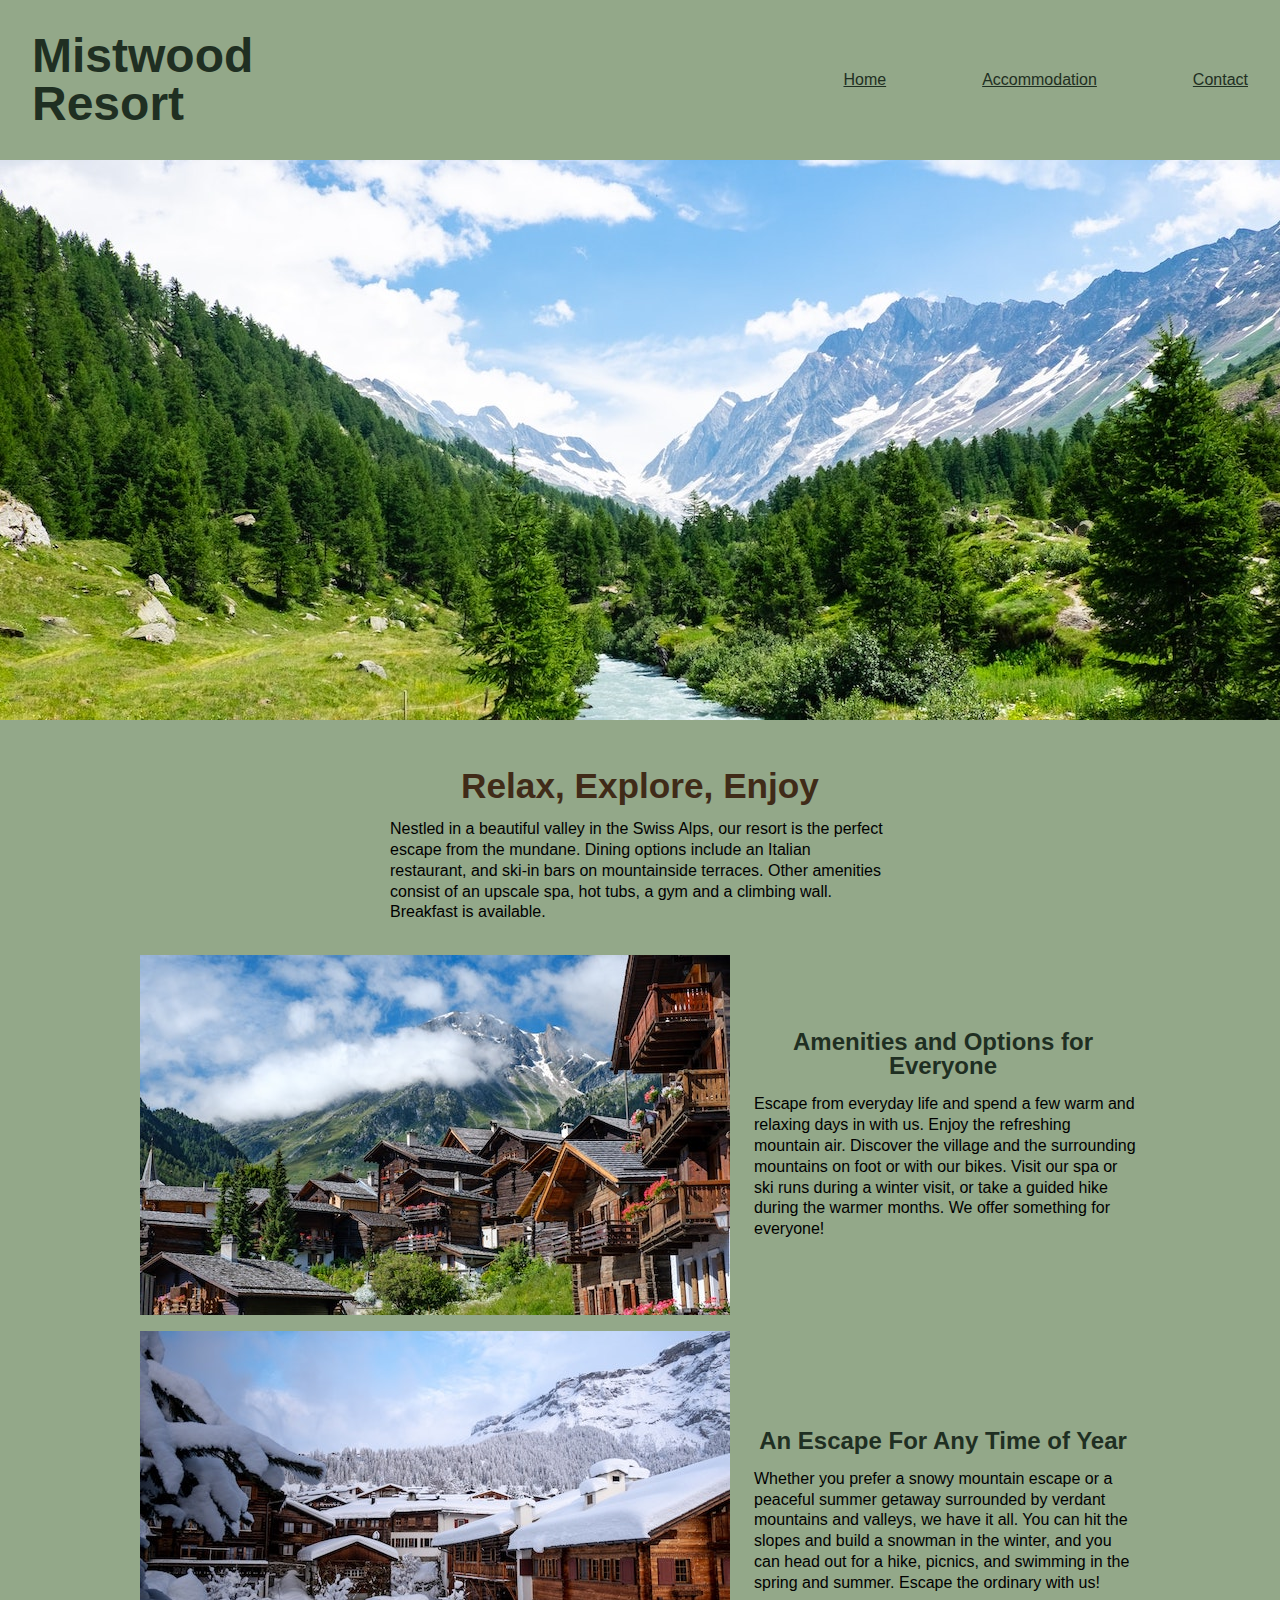
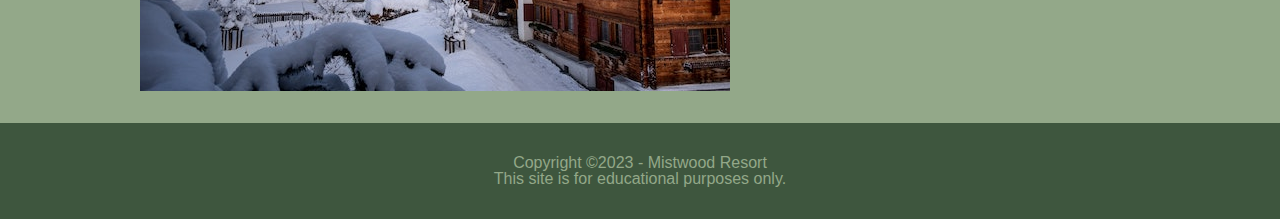
<file: index.html>
<!DOCTYPE html>
<html lang="en">
    <head>
        <meta charset="utf-8">
        <title>Mistwood Resort</title>
        <meta name="author" content="Amala Rajaboina">
        <meta name="description" content="Informational page on Mistwood Resort">

        <!-- Favicon -->
        

        <!-- stylesheet -->
        <link rel="stylesheet" href="styles.css">

        <link rel="shortcut icon" href="images/favicon.ico" type="image/x-icon">
        <link rel="icon" href="images/favicon.ico" type="image/x-icon">
    </head>

    <body>
        <header>
            <h1>Mistwood Resort</h1>
            <nav>
                <ul>
                    <li><a href="index.html">Home</a></li>
                    <li><a href="#Accomodation">Accommodation</a></li>
                    <li><a href="contact.html">Contact</a></li>
                </ul>
            </nav>
        <img src="images/swiss-valley.jpg" alt="Image of forest with mountains in the background">
        </header>

        <main>
            <section id="relax">
            <h2>Relax, Explore, Enjoy</h2>
            <p> Nestled in a beautiful valley in the Swiss Alps, our resort is the perfect escape from the mundane. Dining options include an Italian restaurant, and ski-in bars on mountainside terraces. Other amenities consist of an upscale spa, hot tubs, a gym and a climbing wall. Breakfast is available.</p>
        </section>
       
            <section id="amenities">
                <img src="images/swiss-chalet.jpg" alt="Image of resort cabins with mountains in the background">
                <h3>Amenities and Options for Everyone</h3>
                <p> Escape from everyday life and spend a few warm and relaxing days in with us. Enjoy the refreshing mountain air. Discover the village and the surrounding mountains on foot or with our bikes. Visit our spa or ski runs during a winter visit, or take a guided hike during the warmer months. We offer something for everyone!</p>

            </section>
            <section id="escape">
                <img src="images/snowy-chalet.jpg" alt="Image of snow-topped cabins">
                <h3> An Escape For Any Time of Year</h3>
                <p>Whether you prefer a snowy mountain escape or a peaceful summer getaway surrounded by verdant mountains and valleys, we have it all. You can hit the slopes and build a snowman in the winter, and you can head out for a hike, picnics, and swimming in the spring and summer. Escape the ordinary with us!</p>
            </section>
        </main>

        <footer>
            <p>Copyright &copy;2023 - Mistwood Resort </p>
            <p>  This site is for educational purposes only.</p>
        </footer>
    </body>
</html>
</file>
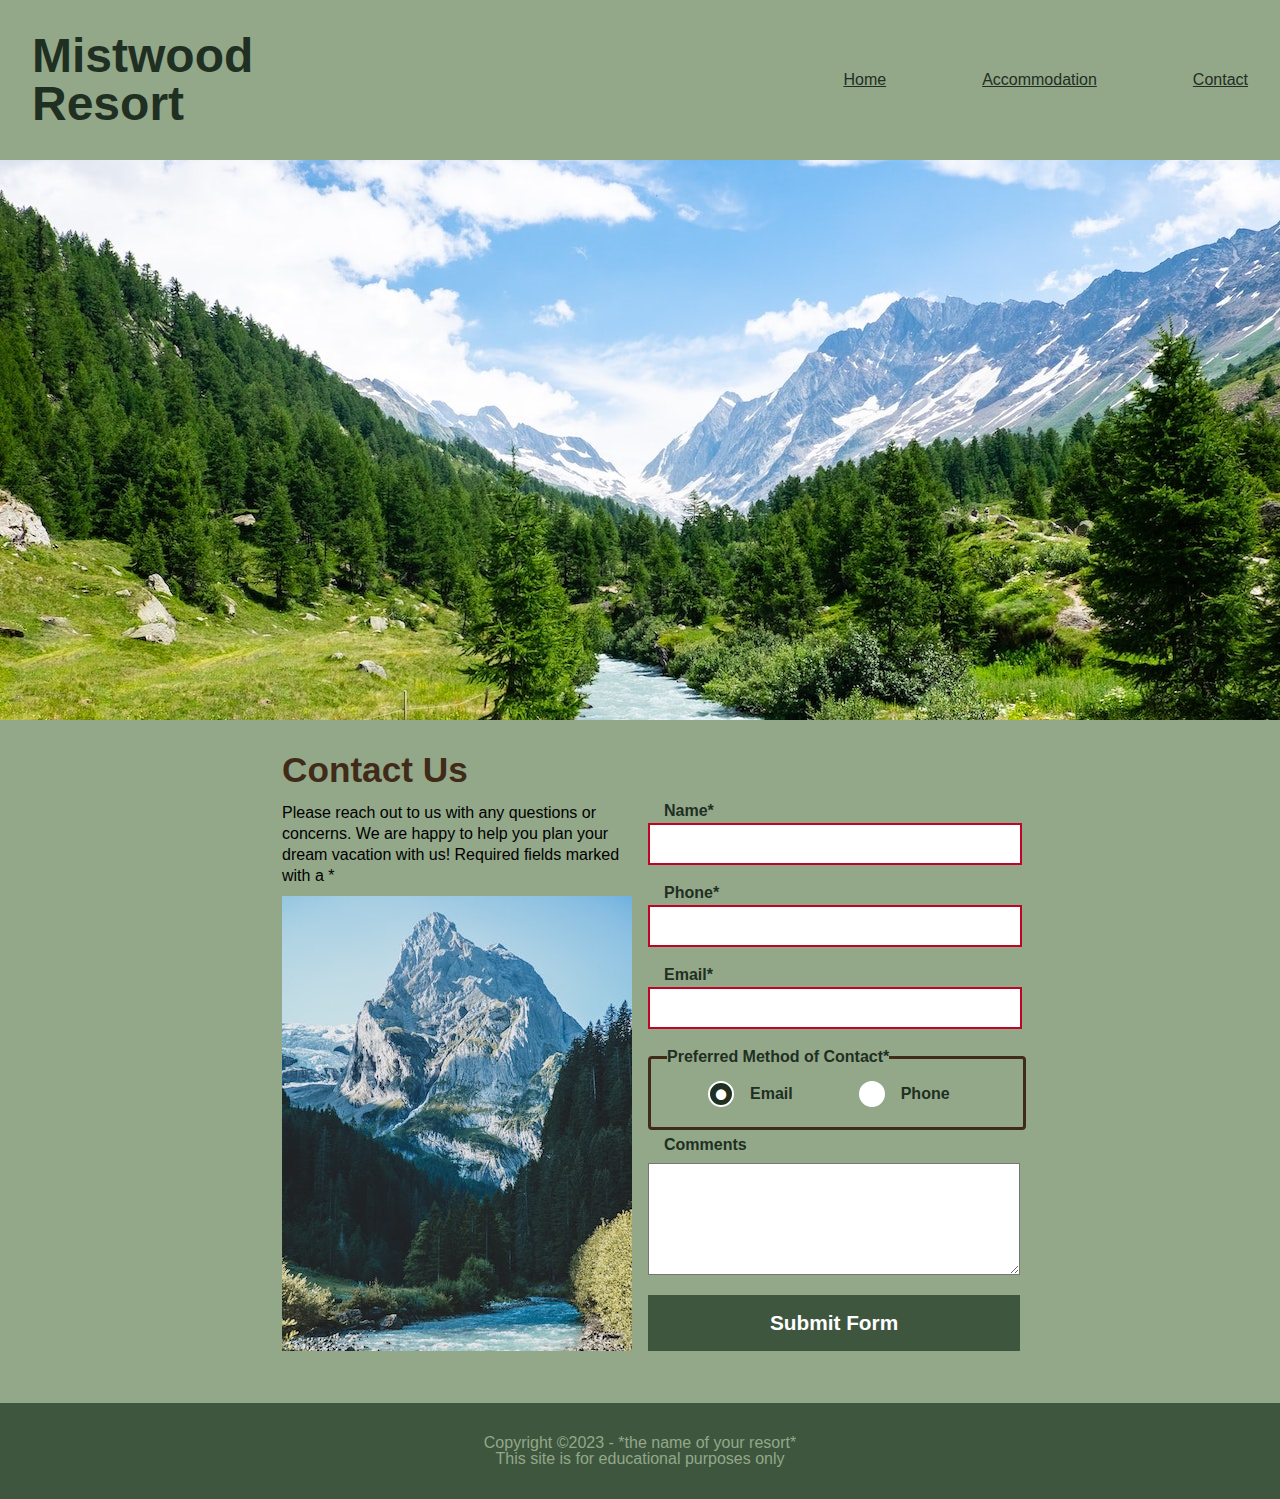
<file: contact.html>
<!DOCTYPE html>
<html lang="en">
    <head>
        <meta charset="utf-8">
        <title>Mistwood Resort | Contact</title>
        <meta name="author" content="Amala Rajaboina">
        <meta name="description" content="Contact page for Mistwood Resort">

        <!-- Favicon -->


        <!-- stylesheet -->
        <link rel="stylesheet" href="styles.css">

        <link rel="shortcut icon" href="images/favicon.ico" type="image/x-icon">
        <link rel="icon" href="images/favicon.ico" type="image/x-icon">
    </head>

    <body>
        <header>
            <h1>Mistwood Resort</h1>
            <nav>
                <ul>
                    <li><a href="index.html">Home</a></li>
                    <li><a href="#Accommodation">Accommodation</a></li>
                    <li><a href="contact.html">Contact</a></li>
                </ul>
            </nav>
        <img src="images/swiss-valley.jpg" alt="Image of a river in a forest with one large mountain in the background">
        </header>

        <main id="contactus"> 
            
            <h2 id="contact">Contact Us</h2>
 
                <div>
                <p> Please reach out to us with any questions or concerns. We are happy to help you plan your dream vacation with us!
                Required fields marked with a *</p>

                <img src="images/swiss-peak.jpg" alt="">
                </div>
        
                <form action="https://wp.zybooks.com/form-viewer.php" method="POST" target="_blank">
                    <label for="my-name">Name<span class="required">*</span></label>
                    <input type="text" name="my-name" id="my-name" required>
                    <label for="my-phone">Phone<span class="required">*</span></label>
                    <input type="tel" name="my-phone" id="my-phone" required>
                    <label for="my-email">Email<span class="required">*</span></label>
                    <input type="email" name="my-email" id="my-email" required>
                    <fieldset>
                        <legend>Preferred Method of Contact<span class="required">*</span></legend>
                                    
                        <input type="radio" name="contact-pref" id="pref-email" value="prefer-email" checked required>
                        <label for="pref-email">Email</label>
                                    
                        <input type="radio" name="contact-pref" id="pref-phone" value="prefer-phone">
                        <label for="pref-phone">Phone</label>
                                    
                      </fieldset>
                    <label for="my-comments">Comments</label>
                    <textarea name="my-comments" id="my-comments"></textarea>
                    
                    <input type="submit" name="my-submit" id="my-submit" value="Submit Form">
                </form>

               
          
                <!-- form controls:
                full name 
                    (control and label, required)
                email address 
                    (control and label, required)
                phone number 
                    (control and label, required)
                preferred contact method (making a choice from these options should be required)
                    email 
                        (control and label)
                    phone  
                        (control and label)
                comments
                    (control and label, required)
                submit
                    (control) -->
        </main>

        <footer>
            <p>Copyright &copy;2023 - *the name of your resort* </p>
            <p>  This site is for educational purposes only</p>
        </footer>
    </body>
</html>
</file>
<file: styles.css>
/* OBFUSCATED BY CSSOBFUSCATOR.COM at 2023/11/26 04:17:16 */
body,html{margin-left:0;}html,body{margin-bottom:0;}html,body{margin-right:0;}body,html{margin-top:0;}body,html{padding-left:0;}html,body{padding-bottom:0;}body,html{padding-right:0;}body,html{padding-top:0;}html{border-left-width:0;}html{border-bottom-width:0;}html{border-right-width:0;}html{border-top-width:0;}html{border-left-style:none;}html{border-bottom-style:none;}html{border-right-style:none;}html{border-top-style:none;}html{border-left-color:currentColor;}html{border-bottom-color:currentColor;}html{border-right-color:currentColor;}html{border-top-color:currentColor;}html{border-image:none;}html{font-size:100%;}html{font:inherit;}body,html{vertical-align:baseline;}#relax p{padding-left:0rem;}label[for="my-email"]{display:block;}body{border-left-width:0;}body{border-bottom-width:0;}body{border-right-width:0;}body{border-top-width:0;}nav a:hover{color:var(--white);}body{border-left-style:none;}input[type="radio"]:checked + label::before{content:"•";}body{border-bottom-style:none;}body{border-right-style:none;}body{border-top-style:none;}body{border-left-color:currentColor;}nav a:hover{text-decoration:none;}#relax p{padding-bottom:1rem;}label[for="my-email"]{width:100%;}body{border-bottom-color:currentColor;}body{border-right-color:currentColor;}body{border-top-color:currentColor;}body{border-image:none;}body{font-size:100%;}body{font:inherit;}nav a:focus{color:var(--brown);}span,div{margin-left:0;}div,span{margin-bottom:0;}span,div{margin-right:0;}span,div{margin-top:0;}input[type="radio"] + label::before{content:" ";}div,span{padding-left:0;}span,div{padding-bottom:0;}span,div{padding-right:0;}span,div{padding-top:0;}div{border-left-width:0;}div{border-bottom-width:0;}div{border-right-width:0;}div{border-top-width:0;}div{border-left-style:none;}div{border-bottom-style:none;}div{border-right-style:none;}div{border-top-style:none;}div{border-left-color:currentColor;}div{border-bottom-color:currentColor;}div{border-right-color:currentColor;}div{border-top-color:currentColor;}div{border-image:none;}div{font-size:100%;}div{font:inherit;}span,div{vertical-align:baseline;}span{border-left-width:0;}span{border-bottom-width:0;}span{border-right-width:0;}span{border-top-width:0;}label[for="my-phone"],label[for="my-name"]{display:block;}span{border-left-style:none;}span{border-bottom-style:none;}span{border-right-style:none;}span{border-top-style:none;}label[for="my-name"],label[for="my-phone"]{width:100%;}#relax{grid-column:1/-1;}span{border-left-color:currentColor;}span{border-bottom-color:currentColor;}span{border-right-color:currentColor;}span{border-top-color:currentColor;}span{border-image:none;}span{font-size:100%;}#relax{text-align:center;}span{font:inherit;}object,applet{margin-left:0;}object,applet{margin-bottom:0;}applet,object{margin-right:0;}object,applet{margin-top:0;}object,applet{padding-left:0;}object,applet{padding-bottom:0;}applet,object{padding-right:0;}input[type="radio"] + label::before{font-size:2.25em;}object,applet{padding-top:0;}applet{border-left-width:0;}applet{border-bottom-width:0;}applet{border-right-width:0;}applet{border-top-width:0;}applet{border-left-style:none;}input[type="submit"]:focus{outline:1.5pt solid var(--dk-green);}applet{border-bottom-style:none;}applet{border-right-style:none;}applet{border-top-style:none;}applet{border-left-color:currentColor;}applet{border-bottom-color:currentColor;}applet{border-right-color:currentColor;}applet{border-top-color:currentColor;}applet{border-image:none;}applet{font-size:100%;}applet{font:inherit;}applet,object{vertical-align:baseline;}:root{--lt-green:#93a889;}input[type="submit"]{background-color:var(--md-green);}object{border-left-width:0;}object{border-bottom-width:0;}object{border-right-width:0;}#relax{width:50%;}object{border-top-width:0;}object,input[type="submit"]{border-left-style:none;}object{border-bottom-style:none;}object{border-right-style:none;}object{border-top-style:none;}input[type="submit"]{border-left-width:medium;}input[type="submit"]{border-bottom-width:medium;}object{border-left-color:currentColor;}object{border-bottom-color:currentColor;}object{border-right-color:currentColor;}object{border-top-color:currentColor;}object{border-image:none;}object{font-size:100%;}input[type="radio"] + label::before{line-height:.65;}object{font:inherit;}input[type="submit"]{border-right-width:medium;}iframe,h1{margin-left:0;}h1,iframe{margin-bottom:0;}h1,iframe{margin-right:0;}iframe,h1{margin-top:0;}blockquote:before{content:"";}h1,iframe{padding-left:0;}iframe,h1{padding-bottom:0;}h1,iframe{padding-right:0;}h1,iframe{padding-top:0;}iframe{border-left-width:0;}iframe{border-bottom-width:0;}iframe{border-right-width:0;}iframe{border-top-width:0;}iframe{border-left-style:none;}iframe,input[type="submit"]{border-bottom-style:none;}input[type="submit"],iframe{border-right-style:none;}iframe{border-top-style:none;}iframe{border-left-color:currentColor;}iframe{border-bottom-color:currentColor;}iframe{border-right-color:currentColor;}input[type="submit"]{border-top-width:medium;}iframe{border-top-color:currentColor;}iframe{border-image:none;}iframe{font-size:100%;}iframe{font:inherit;}blockquote:before{content:none;}iframe,h1{vertical-align:baseline;}#relax{padding-top:1rem;}h1{border-left-width:0;}#relax p{padding-right:0rem;}h1{border-bottom-width:0;}h1{border-right-width:0;}h1{border-top-width:0;}h1{border-left-style:none;}h1{border-bottom-style:none;}h1{border-right-style:none;}h1{border-top-style:none;}h1{border-left-color:currentColor;}h1{border-bottom-color:currentColor;}h1{border-right-color:currentColor;}h1{border-top-color:currentColor;}h1{border-image:none;}h1{font-size:100%;}h1{font:inherit;}input[type="radio"] + label::before{border-radius:50%;}#amenities{display:grid;}h5,h2,h3,h4{margin-left:0;}h2,h3{margin-bottom:0;}h2,h3{margin-right:0;}h3,h2{margin-top:0;}h2,h3{padding-left:0;}h2,h3{padding-bottom:0;}h2,h3{padding-right:0;}h3,h2{padding-top:0;}h2{border-left-width:0;}h2{border-bottom-width:0;}h2{border-right-width:0;}h2{border-top-width:0;}h2{border-left-style:none;}h2{border-bottom-style:none;}h2{border-right-style:none;}input[type="submit"],h2{border-top-style:none;}h2,input[type="submit"]{border-left-color:currentColor;}h2{border-bottom-color:currentColor;}h2{border-right-color:currentColor;}h2{border-top-color:currentColor;}h2{border-image:none;}h2{font-size:100%;}h2{font:inherit;}h2,h3{vertical-align:baseline;}h3{border-left-width:0;}h3{border-bottom-width:0;}h3{border-right-width:0;}h3{border-top-width:0;}h3{border-left-style:none;}h3{border-bottom-style:none;}h3{border-right-style:none;}h3{border-top-style:none;}h3{border-left-color:currentColor;}h3,input[type="submit"]{border-bottom-color:currentColor;}input[type="submit"],h3{border-right-color:currentColor;}input[type="submit"],h3{border-top-color:currentColor;}h3{border-image:none;}h3{font-size:100%;}h3{font:inherit;}blockquote:after{content:"";}h5,h4{margin-bottom:0;}h4,h5{margin-right:0;}h5,h4{margin-top:0;}h5,h4{padding-left:0;}h5,h4{padding-bottom:0;}h5,h4{padding-right:0;}h5,h4{padding-top:0;}h4{border-left-width:0;}h4{border-bottom-width:0;}h4{border-right-width:0;}h4{border-top-width:0;}h4{border-left-style:none;}h4{border-bottom-style:none;}h4{border-right-style:none;}h4{border-top-style:none;}h4{border-left-color:currentColor;}h4{border-bottom-color:currentColor;}h4{border-right-color:currentColor;}h4{border-top-color:currentColor;}h4{border-image:none;}h4{font-size:100%;}h4{font:inherit;}h5,h4{vertical-align:baseline;}h5{border-left-width:0;}h5{border-bottom-width:0;}h5{border-right-width:0;}h5{border-top-width:0;}h5{border-left-style:none;}h5{border-bottom-style:none;}h5{border-right-style:none;}h5{border-top-style:none;}h5{border-left-color:currentColor;}h5{border-bottom-color:currentColor;}h5{border-right-color:currentColor;}h5{border-top-color:currentColor;}h5{border-image:none;}h5{font-size:100%;}h5{font:inherit;}p,h6{margin-left:0;}p,h6{margin-bottom:0;}p,h6{margin-right:0;}h6,p{margin-top:0;}p,h6{padding-left:0;}h6,p{padding-bottom:0;}h6,p{padding-right:0;}h6,p{padding-top:0;}h6{border-left-width:0;}h6{border-bottom-width:0;}h6{border-right-width:0;}h6{border-top-width:0;}h6{border-left-style:none;}#relax p{padding-top:1rem;}h6{border-bottom-style:none;}h6{border-right-style:none;}#amenities img{grid-row:1/3;}h6{border-top-style:none;}h6{border-left-color:currentColor;}h6{border-bottom-color:currentColor;}h6{border-right-color:currentColor;}h6{border-top-color:currentColor;}input[type="submit"],h6{border-image:none;}h6{font-size:100%;}h6{font:inherit;}h6,p{vertical-align:baseline;}p{border-left-width:0;}p{border-bottom-width:0;}p{border-right-width:0;}p{border-top-width:0;}p{border-left-style:none;}p{border-bottom-style:none;}p{border-right-style:none;}p{border-top-style:none;}p{border-left-color:currentColor;}p{border-bottom-color:currentColor;}input[type="radio"] + label::before{display:inline-block;}p{border-right-color:currentColor;}p{border-top-color:currentColor;}p{border-image:none;}p{font-size:100%;}p{font:inherit;}pre,blockquote{margin-left:0;}pre,blockquote{margin-bottom:0;}pre,blockquote{margin-right:0;}pre,blockquote{margin-top:0;}blockquote,pre{padding-left:0;}blockquote,pre{padding-bottom:0;}pre,blockquote{padding-right:0;}pre,blockquote{padding-top:0;}blockquote{border-left-width:0;}blockquote{border-bottom-width:0;}blockquote{border-right-width:0;}blockquote{border-top-width:0;}blockquote{border-left-style:none;}blockquote{border-bottom-style:none;}blockquote{border-right-style:none;}blockquote{border-top-style:none;}blockquote{border-left-color:currentColor;}blockquote{border-bottom-color:currentColor;}input[type="submit"]{color:var(--white);}blockquote{border-right-color:currentColor;}blockquote{border-top-color:currentColor;}blockquote{border-image:none;}blockquote{font-size:100%;}blockquote{font:inherit;}abbr,a,blockquote,pre{vertical-align:baseline;}pre{border-left-width:0;}pre{border-bottom-width:0;}pre{border-right-width:0;}pre{border-top-width:0;}pre{border-left-style:none;}pre{border-bottom-style:none;}pre{border-right-style:none;}pre{border-top-style:none;}pre{border-left-color:currentColor;}pre{border-bottom-color:currentColor;}pre{border-right-color:currentColor;}pre{border-top-color:currentColor;}pre{border-image:none;}pre{font-size:100%;}pre{font:inherit;}a,abbr{margin-left:0;}a,abbr{margin-bottom:0;}a,abbr{margin-right:0;}abbr,a{margin-top:0;}a,abbr{padding-left:0;}a,abbr{padding-bottom:0;}a,abbr{padding-right:0;}a,abbr{padding-top:0;}a{border-left-width:0;}a{border-bottom-width:0;}a{border-right-width:0;}a{border-top-width:0;}a{border-left-style:none;}a{border-bottom-style:none;}a{border-right-style:none;}blockquote:after{content:none;}a{border-top-style:none;}a{border-left-color:currentColor;}a{border-bottom-color:currentColor;}a{border-right-color:currentColor;}a{border-top-color:currentColor;}a{border-image:none;}a{font-size:100%;}a{font:inherit;}input[type="submit"]{font-size:1.3rem;}abbr{border-left-width:0;}abbr{border-bottom-width:0;}input[type="submit"]{font-weight:bold;}abbr{border-right-width:0;}abbr{border-top-width:0;}abbr{border-left-style:none;}abbr{border-bottom-style:none;}abbr{border-right-style:none;}abbr{border-top-style:none;}abbr{border-left-color:currentColor;}abbr{border-bottom-color:currentColor;}abbr{border-right-color:currentColor;}abbr{border-top-color:currentColor;}abbr{border-image:none;}abbr{font-size:100%;}abbr{font:inherit;}address,acronym{margin-left:0;}acronym,address{margin-bottom:0;}address,acronym{margin-right:0;}address,acronym{margin-top:0;}address,acronym{padding-left:0;}address,acronym{padding-bottom:0;}address,acronym{padding-right:0;}acronym,address{padding-top:0;}acronym{border-left-width:0;}acronym{border-bottom-width:0;}acronym{border-right-width:0;}acronym{border-top-width:0;}acronym{border-left-style:none;}acronym{border-bottom-style:none;}acronym{border-right-style:none;}acronym{border-top-style:none;}acronym{border-left-color:currentColor;}acronym{border-bottom-color:currentColor;}acronym{border-right-color:currentColor;}acronym{border-top-color:currentColor;}acronym{border-image:none;}input[type="submit"]{width:3.875in;}acronym{font-size:100%;}acronym{font:inherit;}address,acronym{vertical-align:baseline;}address{border-left-width:0;}address{border-bottom-width:0;}address{border-right-width:0;}address{border-top-width:0;}address{border-left-style:none;}nav a:focus{text-decoration:none;}address{border-bottom-style:none;}address{border-right-style:none;}address{border-top-style:none;}address{border-left-color:currentColor;}input[type="submit"]{padding-left:1rem;}address{border-bottom-color:currentColor;}q:before{content:"";}address{border-right-color:currentColor;}address{border-top-color:currentColor;}address{border-image:none;}address{font-size:100%;}address{font:inherit;}input[type="submit"]{padding-bottom:1rem;}input[type="submit"]{padding-right:1rem;}cite,big{margin-left:0;}cite,big{margin-bottom:0;}cite,big{margin-right:0;}big,cite{margin-top:0;}cite,#contactus p,code,big{padding-left:0;}cite,big{padding-bottom:0;}big,cite{padding-right:0;}cite,big{padding-top:0;}big{border-left-width:0;}#amenities{grid-template-columns:1fr 1fr;}big{border-bottom-width:0;}input[type="submit"]{padding-top:1rem;}big{border-right-width:0;}big{border-top-width:0;}big{border-left-style:none;}big{border-bottom-style:none;}big{border-right-style:none;}big{border-top-style:none;}big{border-left-color:currentColor;}big{border-bottom-color:currentColor;}big{border-right-color:currentColor;}input[type="radio"] + label{cursor:pointer;}input:invalid:not(:focus){border-left-width:.125pc;}input:invalid:not(:focus){border-bottom-width:.125pc;}#escape img{grid-row:1/3;}big{border-top-color:currentColor;}big{border-image:none;}big{font-size:100%;}big{font:inherit;}cite,big{vertical-align:baseline;}input[type="radio"] + label::before{height:15pt;}q:before{content:none;}#amenities{gap:1rem;}input:invalid:not(:focus){border-right-width:.125pc;}cite{border-left-width:0;}input:invalid:not(:focus){border-top-width:.125pc;}cite{border-bottom-width:0;}cite{border-right-width:0;}cite{border-top-width:0;}cite{border-left-style:none;}cite{border-bottom-style:none;}cite{border-right-style:none;}cite{border-top-style:none;}cite{border-left-color:currentColor;}cite{border-bottom-color:currentColor;}cite{border-right-color:currentColor;}input:invalid:not(:focus){border-left-style:solid;}cite{border-top-color:currentColor;}cite{border-image:none;}cite{font-size:100%;}cite{font:inherit;}input:invalid:not(:focus){border-bottom-style:solid;}del,code{margin-left:0;}del,code{margin-bottom:0;}q:after{content:"";}del,code{margin-right:0;}del,code{margin-top:0;}#contactus p,dfn,del,code{padding-bottom:0;}code,del{padding-right:0;}code,del{padding-top:0;}code{border-left-width:0;}code{border-bottom-width:0;}code{border-right-width:0;}code{border-top-width:0;}code{border-left-style:none;}code{border-bottom-style:none;}code{border-right-style:none;}code{border-top-style:none;}code{border-left-color:currentColor;}code{border-bottom-color:currentColor;}code{border-right-color:currentColor;}code{border-top-color:currentColor;}code{border-image:none;}code{font-size:100%;}input:invalid:not(:focus){border-right-style:solid;}code{font:inherit;}del,code{vertical-align:baseline;}dfn,del,em,nav ul{padding-left:0;}input:invalid:not(:focus){border-top-style:solid;}del{border-left-width:0;}del{border-bottom-width:0;}del{border-right-width:0;}del{border-top-width:0;}del{border-left-style:none;}del{border-bottom-style:none;}del{border-right-style:none;}del{border-top-style:none;}del{border-left-color:currentColor;}del{border-bottom-color:currentColor;}del{border-right-color:currentColor;}del{border-top-color:currentColor;}q:after{content:none;}del{border-image:none;}del{font-size:100%;}del{font:inherit;}input[type="radio"] + label::before{width:16.5pt;}input:invalid:not(:focus){border-left-color:var(--dk-red);}input:invalid:not(:focus){border-bottom-color:var(--dk-red);}input:invalid:not(:focus){border-right-color:var(--dk-red);}em,dfn{margin-left:0;}em,dfn{margin-bottom:0;}em,dfn{margin-right:0;}em,dfn{margin-top:0;}input[type="submit"]:hover{color:var(--lt-green);}img,#contactus p,dfn,em{padding-right:0;}dfn,em{padding-top:0;}dfn{border-left-width:0;}dfn{border-bottom-width:0;}dfn{border-right-width:0;}dfn{border-top-width:0;}input[type="radio"] + label::before,#amenities{text-align:center;}dfn{border-left-style:none;}input:invalid:not(:focus){border-top-color:var(--dk-red);}dfn{border-bottom-style:none;}input:invalid:not(:focus){border-image:none;}dfn{border-right-style:none;}dfn{border-top-style:none;}dfn{border-left-color:currentColor;}dfn{border-bottom-color:currentColor;}dfn{border-right-color:currentColor;}dfn{border-top-color:currentColor;}dfn{border-image:none;}dfn{font-size:100%;}dfn{font:inherit;}select:invalid:not(:focus){border-left-width:.125pc;}dfn,em{vertical-align:baseline;}em,ins,nav ul,img{padding-bottom:0;}em{border-left-width:0;}em{border-bottom-width:0;}em{border-right-width:0;}em{border-top-width:0;}em{border-left-style:none;}select:invalid:not(:focus){border-bottom-width:.125pc;}em{border-bottom-style:none;}em{border-right-style:none;}em{border-top-style:none;}em{border-left-color:currentColor;}#escape{display:grid;}em{border-bottom-color:currentColor;}em{border-right-color:currentColor;}em{border-top-color:currentColor;}em{border-image:none;}em{font-size:100%;}em{font:inherit;}img,ins{margin-left:0;}img,ins{margin-bottom:0;}img,ins{margin-right:0;}select:invalid:not(:focus){border-right-width:.125pc;}img,ins{margin-top:0;}img,ins{padding-left:0;}ins,img{padding-top:0;}img{border-left-width:0;}img{border-bottom-width:0;}img{border-right-width:0;}img{border-top-width:0;}img{border-left-style:none;}img{border-bottom-style:none;}select:invalid:not(:focus){border-top-width:.125pc;}img{border-right-style:none;}img{border-top-style:none;}img{border-left-color:currentColor;}img{border-bottom-color:currentColor;}img{border-right-color:currentColor;}img{border-top-color:currentColor;}img{border-image:none;}img{font-size:100%;}img{font:inherit;}ins,img{vertical-align:baseline;}kbd,ins{padding-right:0;}ins{border-left-width:0;}select:invalid:not(:focus){border-left-style:solid;}ins{border-bottom-width:0;}ins{border-right-width:0;}ins{border-top-width:0;}ins{border-left-style:none;}ins{border-bottom-style:none;}ins{border-right-style:none;}ins{border-top-style:none;}ins{border-left-color:currentColor;}select:invalid:not(:focus){border-bottom-style:solid;}ins{border-bottom-color:currentColor;}ins{border-right-color:currentColor;}ins{border-top-color:currentColor;}ins{border-image:none;}ins{font-size:100%;}ins{font:inherit;}select:invalid:not(:focus){border-right-style:solid;}q,kbd{margin-left:0;}q,kbd{margin-bottom:0;}q,kbd{margin-right:0;}kbd,q{margin-top:0;}q,kbd{padding-left:0;}#escape{grid-template-columns:1fr 1fr;}kbd,q{padding-bottom:0;}q,kbd{padding-top:0;}kbd{border-left-width:0;}kbd{border-bottom-width:0;}kbd{border-right-width:0;}kbd{border-top-width:0;}kbd{border-left-style:none;}kbd{border-bottom-style:none;}kbd{border-right-style:none;}kbd{border-top-style:none;}select:invalid:not(:focus){border-top-style:solid;}kbd{border-left-color:currentColor;}kbd{border-bottom-color:currentColor;}kbd{border-right-color:currentColor;}kbd{border-top-color:currentColor;}kbd{border-image:none;}kbd{font-size:100%;}kbd{font:inherit;}kbd,q{vertical-align:baseline;}q,s{padding-right:0;}q{border-left-width:0;}q{border-bottom-width:0;}q{border-right-width:0;}q{border-top-width:0;}q{border-left-style:none;}select:invalid:not(:focus){border-left-color:var(--dk-red);}q{border-bottom-style:none;}q{border-right-style:none;}q{border-top-style:none;}q{border-left-color:currentColor;}q{border-bottom-color:currentColor;}q{border-right-color:currentColor;}q{border-top-color:currentColor;}input[type="radio"] + label{display:flex;}q{border-image:none;}q{font-size:100%;}q{font:inherit;}samp,s{margin-left:0;}s,samp{margin-bottom:0;}s,samp{margin-right:0;}s,samp{margin-top:0;}samp,s{padding-left:0;}select:invalid:not(:focus){border-bottom-color:var(--dk-red);}samp,s{padding-bottom:0;}s,samp{padding-top:0;}s{border-left-width:0;}s{border-bottom-width:0;}s{border-right-width:0;}s{border-top-width:0;}s{border-left-style:none;}s{border-bottom-style:none;}s{border-right-style:none;}s{border-top-style:none;}s{border-left-color:currentColor;}select:invalid:not(:focus){border-right-color:var(--dk-red);}s{border-bottom-color:currentColor;}s{border-right-color:currentColor;}s{border-top-color:currentColor;}s{border-image:none;}s{font-size:100%;}s{font:inherit;}s,samp{vertical-align:baseline;}input[type="radio"] + label::before{margin-right:12pt;}strike,small,strong,samp{padding-right:0;}samp{border-left-width:0;}samp{border-bottom-width:0;}samp{border-right-width:0;}input[type="radio"] + label{align-items:center;}samp{border-top-width:0;}samp{border-left-style:none;}samp{border-bottom-style:none;}samp{border-right-style:none;}samp{border-top-style:none;}samp{border-left-color:currentColor;}samp{border-bottom-color:currentColor;}samp{border-right-color:currentColor;}samp{border-top-color:currentColor;}samp{border-image:none;}samp{font-size:100%;}samp{font:inherit;}strong,small,strike,sub{margin-left:0;}sub,strong,small,strike{margin-bottom:0;}strong,strike,sub,small{margin-right:0;}strong,small,sub,strike{margin-top:0;}strike,small,sub,strong{padding-left:0;}strike,small,strong,sub{padding-bottom:0;}small,strong,sub,strike{padding-top:0;}small{border-left-width:0;}small{border-bottom-width:0;}small{border-right-width:0;}small{border-top-width:0;}small{border-left-style:none;}small{border-bottom-style:none;}small{border-right-style:none;}small{border-top-style:none;}small{border-left-color:currentColor;}small{border-bottom-color:currentColor;}small{border-right-color:currentColor;}small{border-top-color:currentColor;}small{border-image:none;}small{font-size:100%;}small{font:inherit;}strike,strong,sub,small{vertical-align:baseline;}strike{border-left-width:0;}strike{border-bottom-width:0;}strike{border-right-width:0;}strike{border-top-width:0;}strike{border-left-style:none;}strike{border-bottom-style:none;}strike{border-right-style:none;}strike{border-top-style:none;}strike{border-left-color:currentColor;}strike{border-bottom-color:currentColor;}strike{border-right-color:currentColor;}strike{border-top-color:currentColor;}strike{border-image:none;}strike{font-size:100%;}strike{font:inherit;}strong{border-left-width:0;}strong{border-bottom-width:0;}strong{border-right-width:0;}strong{border-top-width:0;}strong{border-left-style:none;}strong{border-bottom-style:none;}strong{border-right-style:none;}strong{border-top-style:none;}strong{border-left-color:currentColor;}strong{border-bottom-color:currentColor;}strong{border-right-color:currentColor;}strong{border-top-color:currentColor;}strong{border-image:none;}strong{font-size:100%;}strong{font:inherit;}select:invalid:not(:focus){border-top-color:var(--dk-red);}tt,sup,sub,nav ul{padding-right:0;}sub{border-left-width:0;}sub{border-bottom-width:0;}sub{border-right-width:0;}sub{border-top-width:0;}sub{border-left-style:none;}sub{border-bottom-style:none;}sub{border-right-style:none;}sub{border-top-style:none;}sub{border-left-color:currentColor;}sub{border-bottom-color:currentColor;}sub{border-right-color:currentColor;}sub{border-top-color:currentColor;}select:invalid:not(:focus),sub{border-image:none;}sub{font-size:100%;}sub{font:inherit;}tt,sup{margin-left:0;}tt,sup{margin-bottom:0;}sup,tt{margin-right:0;}tt,sup{margin-top:0;}tt,sup{padding-left:0;}tt,sup{padding-bottom:0;}tt,var,sup,#contactus p{padding-top:0;}sup{border-left-width:0;}sup{border-bottom-width:0;}sup{border-right-width:0;}sup{border-top-width:0;}sup{border-left-style:none;}sup{border-bottom-style:none;}sup{border-right-style:none;}sup{border-top-style:none;}sup{border-left-color:currentColor;}sup{border-bottom-color:currentColor;}sup{border-right-color:currentColor;}sup{border-top-color:currentColor;}sup{border-image:none;}sup{font-size:100%;}sup{font:inherit;}sup,tt{vertical-align:baseline;}tt{border-left-width:0;}tt{border-bottom-width:0;}tt{border-right-width:0;}input[type="radio"] + label::before,textarea:invalid:not(:focus){border-left-width:.125pc;}tt{border-top-width:0;}tt{border-left-style:none;}tt{border-bottom-style:none;}tt{border-right-style:none;}tt{border-top-style:none;}tt{border-left-color:currentColor;}tt{border-bottom-color:currentColor;}tt{border-right-color:currentColor;}tt{border-top-color:currentColor;}tt{border-image:none;}tt{font-size:100%;}textarea:invalid:not(:focus){border-bottom-width:.125pc;}tt{font:inherit;}b,var{margin-left:0;}b,var{margin-bottom:0;}b,var{margin-right:0;}b,var{margin-top:0;}var,b{padding-left:0;}var,b{padding-bottom:0;}b,var{padding-right:0;}#escape{gap:1rem;}var{border-left-width:0;}var{border-bottom-width:0;}var{border-right-width:0;}var{border-top-width:0;}var{border-left-style:none;}var{border-bottom-style:none;}#escape{text-align:center;}textarea:invalid:not(:focus){border-right-width:.125pc;}var{border-right-style:none;}var{border-top-style:none;}var{border-left-color:currentColor;}var{border-bottom-color:currentColor;}var{border-right-color:currentColor;}var{border-top-color:currentColor;}var{border-image:none;}var{font-size:100%;}var{font:inherit;}var,b{vertical-align:baseline;}#contactus p{display:inline-block;}b,u{padding-top:0;}b{border-left-width:0;}b{border-bottom-width:0;}b{border-right-width:0;}b{border-top-width:0;}b{border-left-style:none;}b{border-bottom-style:none;}b{border-right-style:none;}b{border-top-style:none;}b{border-left-color:currentColor;}b{border-bottom-color:currentColor;}b{border-right-color:currentColor;}b{border-top-color:currentColor;}b{border-image:none;}b{font-size:100%;}b{font:inherit;}u,i{margin-left:0;}textarea:invalid:not(:focus){border-top-width:.125pc;}i,u{margin-bottom:0;}u,i{margin-right:0;}i,u{margin-top:0;}i,u{padding-left:0;}u,i{padding-bottom:0;}#contactus{display:grid;}u,i{padding-right:0;}textarea:invalid:not(:focus){border-left-style:solid;}u{border-left-width:0;}u{border-bottom-width:0;}u{border-right-width:0;}u{border-top-width:0;}u{border-left-style:none;}u{border-bottom-style:none;}u{border-right-style:none;}u{border-top-style:none;}u{border-left-color:currentColor;}u{border-bottom-color:currentColor;}u{border-right-color:currentColor;}u{border-top-color:currentColor;}u{border-image:none;}u{font-size:100%;}u{font:inherit;}u,i{vertical-align:baseline;}#contactus p{max-width:3.645833333in;}textarea:invalid:not(:focus){border-bottom-style:solid;}center,i{padding-top:0;}i{border-left-width:0;}i{border-bottom-width:0;}i{border-right-width:0;}textarea:invalid:not(:focus){border-right-style:solid;}i{border-top-width:0;}i{border-left-style:none;}i{border-bottom-style:none;}#contactus p{padding-bottom:7.5pt;}i{border-right-style:none;}i{border-top-style:none;}i{border-left-color:currentColor;}i{border-bottom-color:currentColor;}i{border-right-color:currentColor;}i{border-top-color:currentColor;}i{border-image:none;}i{font-size:100%;}i{font:inherit;}textarea:invalid:not(:focus){border-top-style:solid;}center,dl{margin-left:0;}center,dl{margin-bottom:0;}center,dl{margin-right:0;}dl,center{margin-top:0;}center,dl{padding-left:0;}center,dl{padding-bottom:0;}dl,center{padding-right:0;}center{border-left-width:0;}center{border-bottom-width:0;}center{border-right-width:0;}center{border-top-width:0;}#arrow::after{display:block;}center{border-left-style:none;}center{border-bottom-style:none;}center{border-right-style:none;}center{border-top-style:none;}center{border-left-color:currentColor;}center{border-bottom-color:currentColor;}center{border-right-color:currentColor;}center{border-top-color:currentColor;}center{border-image:none;}center{font-size:100%;}center{font:inherit;}center,dl{vertical-align:baseline;}dt,dl{padding-top:0;}dl{border-left-width:0;}dl{border-bottom-width:0;}dl{border-right-width:0;}dl{border-top-width:0;}dl{border-left-style:none;}dl{border-bottom-style:none;}dl{border-right-style:none;}dl{border-top-style:none;}dl{border-left-color:currentColor;}input[type="radio"] + label::before{border-bottom-width:1.5pt;}dl{border-bottom-color:currentColor;}dl{border-right-color:currentColor;}dl{border-top-color:currentColor;}dl{border-image:none;}dl{font-size:100%;}dl{font:inherit;}dt,dd{margin-left:0;}dd,dt{margin-bottom:0;}dt,dd{margin-right:0;}dd,dt{margin-top:0;}dt,dd{padding-left:0;}dd,dt{padding-bottom:0;}dd,dt{padding-right:0;}dt{border-left-width:0;}dt{border-bottom-width:0;}dt{border-right-width:0;}dt{border-top-width:0;}dt{border-left-style:none;}dt{border-bottom-style:none;}dt{border-right-style:none;}dt{border-top-style:none;}dt{border-left-color:currentColor;}dt{border-bottom-color:currentColor;}dt{border-right-color:currentColor;}textarea:invalid:not(:focus){border-left-color:var(--dk-red);}dt{border-top-color:currentColor;}dt{border-image:none;}dt{font-size:100%;}dt{font:inherit;}dt,dd{vertical-align:baseline;}dd,ol{padding-top:0;}textarea:invalid:not(:focus){border-bottom-color:var(--dk-red);}dd{border-left-width:0;}dd{border-bottom-width:0;}dd{border-right-width:0;}dd{border-top-width:0;}textarea:invalid:not(:focus){border-right-color:var(--dk-red);}#contactus{grid-template-columns:.25fr .25fr;}dd{border-left-style:none;}dd{border-bottom-style:none;}dd{border-right-style:none;}dd{border-top-style:none;}dd{border-left-color:currentColor;}dd{border-bottom-color:currentColor;}dd{border-right-color:currentColor;}#arrow::after{content:"▼";}dd{border-top-color:currentColor;}#arrow::after{width:.041666667in;}dd{border-image:none;}dd{font-size:100%;}dd{font:inherit;}ul,ol{margin-left:0;}input[type="radio"]:focus{outline:none;}#contactus{justify-items:start;}ul,ol{margin-bottom:0;}ol,ul{margin-right:0;}ol,ul{margin-top:0;}ul,ol{padding-left:0;}ol,ul{padding-bottom:0;}ol,ul{padding-right:0;}ol{border-left-width:0;}ol{border-bottom-width:0;}ol{border-right-width:0;}ol{border-top-width:0;}ol{border-left-style:none;}ol{border-bottom-style:none;}ol{border-right-style:none;}ol{border-top-style:none;}ol{border-left-color:currentColor;}ol{border-bottom-color:currentColor;}ol{border-right-color:currentColor;}ol{border-top-color:currentColor;}ol{border-image:none;}ol{font-size:100%;}ol{font:inherit;}ul,ol{vertical-align:baseline;}#arrow::after{height:.25pc;}li,ul{padding-top:0;}ul{border-left-width:0;}ul{border-bottom-width:0;}ul{border-right-width:0;}ul{border-top-width:0;}#arrow::after{color:var(--dk-green);}ul{border-left-style:none;}ul{border-bottom-style:none;}ul{border-right-style:none;}ul{border-top-style:none;}ul{border-left-color:currentColor;}ul{border-bottom-color:currentColor;}ul{border-right-color:currentColor;}ul{border-top-color:currentColor;}ul{border-image:none;}ul{font-size:100%;}ul{font:inherit;}fieldset,li{margin-left:0;}fieldset,li{margin-bottom:0;}textarea:invalid:not(:focus){border-top-color:var(--dk-red);}fieldset,li{margin-right:0;}li,fieldset{margin-top:0;}fieldset,li{padding-left:0;}li,fieldset{padding-bottom:0;}fieldset,li{padding-right:0;}#contactus{padding-left:none;}li{border-left-width:0;}li{border-bottom-width:0;}li{border-right-width:0;}textarea:invalid:not(:focus){border-image:none;}li{border-top-width:0;}li{border-left-style:none;}input:focus,textarea:focus,select:focus{outline:.020833333in solid var(--dk-green);}li{border-bottom-style:none;}li{border-right-style:none;}li{border-top-style:none;}li{border-left-color:currentColor;}li{border-bottom-color:currentColor;}li{border-right-color:currentColor;}#contactus{padding-bottom:none;}li{border-top-color:currentColor;}li{border-image:none;}li{font-size:100%;}li{font:inherit;}fieldset,li{vertical-align:baseline;}nav ul,form,fieldset,label{padding-top:0;}fieldset{border-left-width:0;}fieldset{border-bottom-width:0;}fieldset{border-right-width:0;}fieldset{border-top-width:0;}fieldset{border-left-style:none;}fieldset{border-bottom-style:none;}fieldset{border-right-style:none;}fieldset{border-top-style:none;}fieldset{border-left-color:currentColor;}fieldset{border-bottom-color:currentColor;}fieldset{border-right-color:currentColor;}fieldset{border-top-color:currentColor;}fieldset{border-image:none;}nav ul{list-style-type:none;}fieldset{font-size:100%;}fieldset{font:inherit;}form,label{margin-left:0;}#arrow::after{position:relative;}form,label{margin-bottom:0;}label,form{margin-right:0;}form,label{margin-top:0;}label,form{padding-left:0;}label,form{padding-bottom:0;}form,label{padding-right:0;}form{border-left-width:0;}form{border-bottom-width:0;}form{border-right-width:0;}form{border-top-width:0;}form{border-left-style:none;}form{border-bottom-style:none;}form{border-right-style:none;}form{border-top-style:none;}form{border-left-color:currentColor;}form{border-bottom-color:currentColor;}form{border-right-color:currentColor;}form{border-top-color:currentColor;}form{border-image:none;}form{font-size:100%;}form{font:inherit;}label,form{vertical-align:baseline;}#arrow::after{top:-3.65rem;}label{border-left-width:0;}label{border-bottom-width:0;}label{border-right-width:0;}label{border-top-width:0;}label{border-left-style:none;}label{border-bottom-style:none;}input[type="radio"]{appearance:none;}label{border-right-style:none;}label{border-top-style:none;}label{border-left-color:currentColor;}label{border-bottom-color:currentColor;}label{border-right-color:currentColor;}label{border-top-color:currentColor;}label{border-image:none;}label{font-size:100%;}label{font:inherit;}:root{--md-green:#3e563e;}table,legend{margin-left:0;}legend,table{margin-bottom:0;}input[type="radio"] + label::before{border-right-width:1.5pt;}table,legend{margin-right:0;}input[type="radio"] + label::before{border-top-width:1.5pt;}legend,table{margin-top:0;}table,legend{padding-left:0;}nav ul{display:grid;}legend,table{padding-bottom:0;}legend,table{padding-right:0;}legend,table{padding-top:0;}legend{border-left-width:0;}legend{border-bottom-width:0;}legend{border-right-width:0;}legend{border-top-width:0;}legend{border-left-style:none;}legend{border-bottom-style:none;}legend{border-right-style:none;}legend{border-top-style:none;}legend{border-left-color:currentColor;}legend{border-bottom-color:currentColor;}legend{border-right-color:currentColor;}legend{border-top-color:currentColor;}legend{border-image:none;}legend{font-size:100%;}legend{font:inherit;}table,legend{vertical-align:baseline;}table{border-left-width:0;}table{border-bottom-width:0;}table{border-right-width:0;}table{border-top-width:0;}table{border-left-style:none;}table{border-bottom-style:none;}table{border-right-style:none;}table{border-top-style:none;}table{border-left-color:currentColor;}table{border-bottom-color:currentColor;}table{border-right-color:currentColor;}nav ul{grid-template-columns:1fr 1fr 1fr;}table{border-top-color:currentColor;}table{border-image:none;}table{font-size:100%;}table{font:inherit;}tbody,caption,input[type="radio"],tfoot{margin-left:0;}nav ul{gap:1rem;}caption,tbody{margin-bottom:0;}tbody,caption{margin-right:0;}input[type="radio"] + label::before{border-left-style:solid;}tbody,caption{margin-top:0;}caption,tbody{padding-left:0;}caption,tbody{padding-bottom:0;}caption,tbody{padding-right:0;}caption,tbody{padding-top:0;}caption{border-left-width:0;}caption{border-bottom-width:0;}caption{border-right-width:0;}caption{border-top-width:0;}caption{border-left-style:none;}caption{border-bottom-style:none;}caption{border-right-style:none;}caption{border-top-style:none;}caption{border-left-color:currentColor;}nav ul{gap:6rem;}#contactus{padding-right:none;}caption{border-bottom-color:currentColor;}caption{border-right-color:currentColor;}caption{border-top-color:currentColor;}caption{border-image:none;}caption{font-size:100%;}caption{font:inherit;}caption,tbody{vertical-align:baseline;}tbody{border-left-width:0;}nav ul{justify-items:center;}tbody{border-bottom-width:0;}#contactus{padding-top:none;}tbody{border-right-width:0;}tbody{border-top-width:0;}tbody{border-left-style:none;}tbody{border-bottom-style:none;}tbody{border-right-style:none;}#arrow::after{left:18rem;}tbody{border-top-style:none;}tbody{border-left-color:currentColor;}tbody{border-bottom-color:currentColor;}tbody{border-right-color:currentColor;}tbody{border-top-color:currentColor;}tbody{border-image:none;}tfoot,input[type="radio"],tr,thead{margin-bottom:0;}tbody{font-size:100%;}tbody{font:inherit;}input[type="radio"],tr,thead,tfoot{margin-right:0;}tfoot,input[type="radio"],thead,tr{margin-top:0;}tfoot,thead{padding-left:0;}thead,tfoot{padding-bottom:0;}thead,tfoot{padding-right:0;}tfoot,thead{padding-top:0;}tfoot{border-left-width:0;}tfoot{border-bottom-width:0;}nav ul{margin-left:12rem;}tfoot{border-right-width:0;}tfoot{border-top-width:0;}tfoot{border-left-style:none;}tfoot{border-bottom-style:none;}tfoot{border-right-style:none;}tfoot{border-top-style:none;}tfoot{border-left-color:currentColor;}tfoot{border-bottom-color:currentColor;}tfoot{border-right-color:currentColor;}tfoot{border-top-color:currentColor;}header img{grid-column:1/-1;}tfoot{border-image:none;}tfoot{font-size:100%;}tfoot{font:inherit;}tfoot,thead{vertical-align:baseline;}tr,thead{margin-left:0;}thead{border-left-width:0;}thead{border-bottom-width:0;}thead{border-right-width:0;}#contactus{justify-content:center;}thead{border-top-width:0;}thead{border-left-style:none;}thead{border-bottom-style:none;}thead{border-right-style:none;}thead{border-top-style:none;}thead{border-left-color:currentColor;}thead{border-bottom-color:currentColor;}thead{border-right-color:currentColor;}thead{border-top-color:currentColor;}thead{border-image:none;}thead{font-size:100%;}thead{font:inherit;}nav a{text-decoration:none;}td,th,input[type="radio"],tr{padding-left:0;}nav a{text-decoration:underline;}td,th,input[type="radio"],tr{padding-bottom:0;}nav a{color:var(--dk-green);}#contact{color:var(--brown);}tr,td,th,input[type="radio"]{padding-right:0;}tr,th{padding-top:0;}tr{border-left-width:0;}tr{border-bottom-width:0;}tr{border-right-width:0;}tr{border-top-width:0;}tr{border-left-style:none;}tr{border-bottom-style:none;}tr{border-right-style:none;}tr{border-top-style:none;}tr{border-left-color:currentColor;}tr{border-bottom-color:currentColor;}tr{border-right-color:currentColor;}tr{border-top-color:currentColor;}tr{border-image:none;}tr{font-size:100%;}tr{font:inherit;}tr,th{vertical-align:baseline;}th,td{margin-left:0;}th,td{margin-bottom:0;}th,td{margin-right:0;}td,th{margin-top:0;}th{border-left-width:0;}th{border-bottom-width:0;}th{border-right-width:0;}th{border-top-width:0;}th{border-left-style:none;}th{border-bottom-style:none;}th{border-right-style:none;}th{border-top-style:none;}th{border-left-color:currentColor;}main p{font-size:1rem;}th{border-bottom-color:currentColor;}th{border-right-color:currentColor;}th{border-top-color:currentColor;}th{border-image:none;}th{font-size:100%;}th{font:inherit;}article,td,aside,input[type="radio"]{padding-top:0;}td{border-left-width:0;}td{border-bottom-width:0;}td{border-right-width:0;}td{border-top-width:0;}td{border-left-style:none;}td{border-bottom-style:none;}td{border-right-style:none;}td{border-top-style:none;}td{border-left-color:currentColor;}#contact{background-color:var(--lt-green);}td{border-bottom-color:currentColor;}input[type="radio"] + label::before{border-bottom-style:solid;}td{border-right-color:currentColor;}td{border-top-color:currentColor;}td{border-image:none;}td{font-size:100%;}td{font:inherit;}td,article{vertical-align:baseline;}article,aside{margin-left:0;}aside,article{margin-bottom:0;}article,aside{margin-right:0;}aside,article{margin-top:0;}article,aside{padding-left:0;}article,aside{padding-bottom:0;}aside,article{padding-right:0;}article{border-left-width:0;}article{border-bottom-width:0;}article{border-right-width:0;}article{border-top-width:0;}article{border-left-style:none;}article{border-bottom-style:none;}article{border-right-style:none;}article{border-top-style:none;}article{border-left-color:currentColor;}article{border-bottom-color:currentColor;}article{border-right-color:currentColor;}article{border-top-color:currentColor;}article{border-image:none;}article{font-size:100%;}article{font:inherit;}#contact{grid-column:1/-1;}aside{border-left-width:0;}aside{border-bottom-width:0;}input[type="radio"]{border-left-width:medium;}aside{border-right-width:0;}aside{border-top-width:0;}aside{border-left-style:none;}aside{border-bottom-style:none;}aside{border-right-style:none;}aside{border-top-style:none;}aside{border-left-color:currentColor;}aside{border-bottom-color:currentColor;}aside{border-right-color:currentColor;}aside{border-top-color:currentColor;}aside{border-image:none;}aside{font-size:100%;}aside{font:inherit;}input[type="radio"]:checked + label::before{color:var(--white);}canvas,aside{vertical-align:baseline;}canvas,details{margin-left:0;}details,canvas{margin-bottom:0;}details,canvas{margin-right:0;}canvas,details{margin-top:0;}input[type="radio"]{border-bottom-width:medium;}details,canvas{padding-left:0;}canvas,details{padding-bottom:0;}canvas,details{padding-right:0;}details,canvas{padding-top:0;}canvas{border-left-width:0;}canvas{border-bottom-width:0;}canvas{border-right-width:0;}canvas{border-top-width:0;}input[type="radio"],canvas{border-left-style:none;}input[type="radio"]{border-right-width:medium;}canvas{border-bottom-style:none;}canvas{border-right-style:none;}canvas{border-top-style:none;}canvas{border-left-color:currentColor;}canvas{border-bottom-color:currentColor;}canvas{border-right-color:currentColor;}canvas{border-top-color:currentColor;}canvas{border-image:none;}canvas{font-size:100%;}canvas{font:inherit;}#contact{text-align:left;}details{border-left-width:0;}input[type="radio"]{border-top-width:medium;}main p{line-height:1.3rem;}details{border-bottom-width:0;}details{border-right-width:0;}details{border-top-width:0;}details{border-left-style:none;}input[type="radio"],details{border-bottom-style:none;}input[type="radio"],details{border-right-style:none;}details{border-top-style:none;}details{border-left-color:currentColor;}details{border-bottom-color:currentColor;}details{border-right-color:currentColor;}details{border-top-color:currentColor;}details{border-image:none;}details{font-size:100%;}main p{text-align:start;}details{font:inherit;}details,embed{vertical-align:baseline;}figure,embed{margin-left:0;}figure,embed{margin-bottom:0;}embed,figure{margin-right:0;}embed,figure{margin-top:0;}embed,figure{padding-left:0;}embed,figure{padding-bottom:0;}#my-phone,#my-email{display:block;}figure,embed{padding-right:0;}embed,figure{padding-top:0;}embed{border-left-width:0;}#my-email{width:100%;}embed{border-bottom-width:0;}embed{border-right-width:0;}embed{border-top-width:0;}embed{border-left-style:none;}embed{border-bottom-style:none;}embed{border-right-style:none;}embed{border-top-style:none;}embed{border-left-color:currentColor;}embed{border-bottom-color:currentColor;}embed{border-right-color:currentColor;}embed{border-top-color:currentColor;}embed{border-image:none;}embed{font-size:100%;}embed{font:inherit;}main p{padding-left:.5rem;}figure{border-left-width:0;}figure{border-bottom-width:0;}figure{border-right-width:0;}figure{border-top-width:0;}figure{border-left-style:none;}figure{border-bottom-style:none;}figure{border-right-style:none;}input[type="radio"],figure{border-top-style:none;}figure{border-left-color:currentColor;}figure{border-bottom-color:currentColor;}figure{border-right-color:currentColor;}figure{border-top-color:currentColor;}figure{border-image:none;}figure{font-size:100%;}figure{font:inherit;}figure,figcaption{vertical-align:baseline;}figcaption,footer{margin-left:0;}figcaption,footer{margin-bottom:0;}figcaption,footer{margin-right:0;}footer,figcaption{margin-top:0;}footer,figcaption{padding-left:0;}footer,figcaption{padding-bottom:0;}footer,figcaption{padding-right:0;}figcaption,footer{padding-top:0;}figcaption{border-left-width:0;}figcaption{border-bottom-width:0;}figcaption{border-right-width:0;}figcaption{border-top-width:0;}figcaption{border-left-style:none;}figcaption{border-bottom-style:none;}figcaption{border-right-style:none;}input[type="radio"]:checked + label::before{background:var(--dk-green);}figcaption{border-top-style:none;}input[type="radio"],figcaption{border-left-color:currentColor;}input[type="radio"],figcaption{border-bottom-color:currentColor;}input[type="radio"],figcaption{border-right-color:currentColor;}figcaption{border-top-color:currentColor;}figcaption{border-image:none;}figcaption{font-size:100%;}figcaption{font:inherit;}#my-phone{width:100%;}#my-name{display:block;}footer{border-left-width:0;}footer{border-bottom-width:0;}footer{border-right-width:0;}footer{border-top-width:0;}footer{border-left-style:none;}footer{border-bottom-style:none;}footer{border-right-style:none;}footer{border-top-style:none;}footer{border-left-color:currentColor;}footer{border-bottom-color:currentColor;}footer{border-right-color:currentColor;}footer{border-top-color:currentColor;}footer{border-image:none;}footer{font-size:100%;}footer{font:inherit;}footer,header{vertical-align:baseline;}header,hgroup{margin-left:0;}header,hgroup{margin-bottom:0;}header,hgroup{margin-right:0;}hgroup,header{margin-top:0;}header,hgroup{padding-left:0;}header,hgroup{padding-bottom:0;}hgroup,header{padding-right:0;}header,hgroup{padding-top:0;}header{border-left-width:0;}header{border-bottom-width:0;}header{border-right-width:0;}header{border-top-width:0;}header{border-left-style:none;}header{border-bottom-style:none;}header{border-right-style:none;}header{border-top-style:none;}header{border-left-color:currentColor;}header{border-bottom-color:currentColor;}header{border-right-color:currentColor;}input[type="radio"],header{border-top-color:currentColor;}input[type="radio"],header{border-image:none;}header{font-size:100%;}header{font:inherit;}hgroup{border-left-width:0;}hgroup{border-bottom-width:0;}hgroup{border-right-width:0;}hgroup{border-top-width:0;}hgroup{border-left-style:none;}hgroup{border-bottom-style:none;}hgroup{border-right-style:none;}hgroup{border-top-style:none;}hgroup{border-left-color:currentColor;}hgroup{border-bottom-color:currentColor;}hgroup{border-right-color:currentColor;}hgroup{border-top-color:currentColor;}hgroup{border-image:none;}hgroup{font-size:100%;}hgroup{font:inherit;}menu,hgroup{vertical-align:baseline;}menu,nav{margin-left:0;}nav,menu{margin-bottom:0;}menu,nav{margin-right:0;}menu,nav{margin-top:0;}nav,menu{padding-left:0;}#my-name{width:100%;}menu,nav{padding-bottom:0;}menu,nav{padding-right:0;}menu,nav{padding-top:0;}menu{border-left-width:0;}menu{border-bottom-width:0;}menu{border-right-width:0;}menu{border-top-width:0;}menu{border-left-style:none;}menu{border-bottom-style:none;}menu{border-right-style:none;}menu{border-top-style:none;}menu{border-left-color:currentColor;}input[type="radio"]{font-size:0;}input[type="radio"]{border-radius:0;}menu{border-bottom-color:currentColor;}menu{border-right-color:currentColor;}menu{border-top-color:currentColor;}menu{border-image:none;}menu{font-size:100%;}menu{font:inherit;}nav{border-left-width:0;}nav{border-bottom-width:0;}nav{border-right-width:0;}nav{border-top-width:0;}nav{border-left-style:none;}nav{border-bottom-style:none;}nav{border-right-style:none;}nav{border-top-style:none;}nav{border-left-color:currentColor;}nav{border-bottom-color:currentColor;}nav{border-right-color:currentColor;}nav{border-top-color:currentColor;}nav{border-image:none;}nav{font-size:100%;}nav{font:inherit;}nav,ruby,section,output{vertical-align:baseline;}output,summary,section,ruby{margin-left:0;}ruby,output,summary,section{margin-bottom:0;}ruby,summary,section,output{margin-right:0;}output,summary,ruby,section{margin-top:0;}output,section,ruby,summary{padding-left:0;}section,ruby,summary,output{padding-bottom:0;}summary,output,ruby,section{padding-right:0;}summary,output,ruby,section{padding-top:0;}output{border-left-width:0;}output{border-bottom-width:0;}output{border-right-width:0;}output{border-top-width:0;}output{border-left-style:none;}output{border-bottom-style:none;}output{border-right-style:none;}output{border-top-style:none;}output{border-left-color:currentColor;}output{border-bottom-color:currentColor;}output{border-right-color:currentColor;}output{border-top-color:currentColor;}output{border-image:none;}output{font-size:100%;}output{font:inherit;}ruby{border-left-width:0;}ruby{border-bottom-width:0;}ruby{border-right-width:0;}ruby{border-top-width:0;}ruby{border-left-style:none;}ruby{border-bottom-style:none;}ruby{border-right-style:none;}ruby{border-top-style:none;}ruby{border-left-color:currentColor;}ruby{border-bottom-color:currentColor;}ruby{border-right-color:currentColor;}ruby{border-top-color:currentColor;}ruby{border-image:none;}ruby{font-size:100%;}ruby{font:inherit;}section{border-left-width:0;}section{border-bottom-width:0;}section{border-right-width:0;}section{border-top-width:0;}section{border-left-style:none;}section{border-bottom-style:none;}section{border-right-style:none;}section{border-top-style:none;}section{border-left-color:currentColor;}input[type="radio"] + label::before{border-right-style:solid;}section{border-bottom-color:currentColor;}section{border-right-color:currentColor;}section{border-top-color:currentColor;}section{border-image:none;}section{font-size:100%;}section{font:inherit;}summary{border-left-width:0;}summary{border-bottom-width:0;}summary{border-right-width:0;}summary{border-top-width:0;}summary{border-left-style:none;}summary{border-bottom-style:none;}summary{border-right-style:none;}summary{border-top-style:none;}input[type="radio"] + label::before{border-top-style:solid;}summary{border-left-color:currentColor;}summary{border-bottom-color:currentColor;}summary{border-right-color:currentColor;}summary{border-top-color:currentColor;}summary{border-image:none;}summary{font-size:100%;}summary{font:inherit;}time,mark,summary,audio{vertical-align:baseline;}time,audio,mark,video{margin-left:0;}time,video,audio,mark{margin-bottom:0;}time,audio,video,mark{margin-right:0;}time,video,audio,mark{margin-top:0;}audio,time,video,mark{padding-left:0;}audio,mark,time,video{padding-bottom:0;}audio,video,time,mark{padding-right:0;}mark,video,audio,time{padding-top:0;}time{border-left-width:0;}time{border-bottom-width:0;}time{border-right-width:0;}time{border-top-width:0;}time{border-left-style:none;}time{border-bottom-style:none;}time{border-right-style:none;}time{border-top-style:none;}time{border-left-color:currentColor;}time{border-bottom-color:currentColor;}time{border-right-color:currentColor;}time{border-top-color:currentColor;}time{border-image:none;}time{font-size:100%;}time{font:inherit;}mark{border-left-width:0;}mark{border-bottom-width:0;}mark{border-right-width:0;}mark{border-top-width:0;}input[type="radio"] + label::before{border-left-color:var(--white);}mark{border-left-style:none;}mark{border-bottom-style:none;}mark{border-right-style:none;}mark{border-top-style:none;}mark{border-left-color:currentColor;}mark{border-bottom-color:currentColor;}mark{border-right-color:currentColor;}mark{border-top-color:currentColor;}mark{border-image:none;}mark{font-size:100%;}mark{font:inherit;}audio{border-left-width:0;}audio{border-bottom-width:0;}audio{border-right-width:0;}audio{border-top-width:0;}audio{border-left-style:none;}audio{border-bottom-style:none;}audio{border-right-style:none;}input[type="radio"] + label::before{border-bottom-color:var(--white);}audio{border-top-style:none;}audio{border-left-color:currentColor;}audio{border-bottom-color:currentColor;}audio{border-right-color:currentColor;}audio{border-top-color:currentColor;}audio{border-image:none;}audio{font-size:100%;}audio{font:inherit;}video{border-left-width:0;}video{border-bottom-width:0;}video{border-right-width:0;}video{border-top-width:0;}video{border-left-style:none;}video{border-bottom-style:none;}video{border-right-style:none;}video{border-top-style:none;}video{border-left-color:currentColor;}video{border-bottom-color:currentColor;}video{border-right-color:currentColor;}video{border-top-color:currentColor;}video{border-image:none;}video{font-size:100%;}video{font:inherit;}video{vertical-align:baseline;}nav,details,hgroup,aside,article,section,figcaption,menu,header,figure,footer{display:block;}body{line-height:1;}ol,ul{list-style:none;}q,blockquote{quotes:none;}table{border-collapse:collapse;}table{border-spacing:0;}body{margin-left:0;}header,main,body,main{margin-bottom:0;}body{margin-right:0;}main,main,header,body{margin-top:0;}body{box-sizing:border-box;}body{font-family:var(--fonts);}body,header,main{background-color:var(--lt-green);}main,main,header{margin-left:auto;}header,main{margin-right:auto;}main,header{max-width:1080pt;}h1,label,h2,h3{font-weight:bold;}h1{font-size:3rem;}h1{color:var(--dk-green);}h1{margin-right:12rem;}h2{font-size:2.2rem;}h2{color:var(--brown);}h3{font-size:1.5rem;}:root{--dk-green:#1f2f22;}h3{color:var(--dk-green);}h3{align-self:end;}h1,footer,nav{padding-left:2rem;}h1,main,footer,nav{padding-bottom:2rem;}nav,h1,footer{padding-right:2rem;}nav,main,h1,footer{padding-top:2rem;}footer{background-color:var(--md-green);}footer{text-align:center;}footer{color:var(--lt-green);}header,main{display:grid;}header{grid-template-columns:1fr 1fr;}header,main{justify-items:center;}header{align-items:center;}main{gap:1rem;}main{width:10.416666667in;}main{margin-right:auto;}main{padding-left:1rem;}main{padding-right:1rem;}form{width:3.645833333in;}form{background-color:var(--lt-green);}form,select{color:var(--dk-green);}textarea{display:block;}textarea{width:100%;}textarea{height:67.5pt;}textarea{margin-top:10px;}label{margin-left:12pt;}label{margin-bottom:.041666667in;}label{margin-right:0;}label{margin-top:0;}textarea,input,select{padding-left:10px;}select,textarea,input{padding-bottom:10px;}textarea,input,select{padding-right:10px;}textarea,input,select{padding-top:10px;}select,input,textarea{font-size:1rem;}select,textarea,input{margin-bottom:1.25pc;}select,textarea,input[type="radio"] + label::before,input{background-color:var(--white);}select{appearance:none;}select{height:.479166667in;}select{font-style:normal;}select{font-weight:normal;}:root{--white:#fff;}fieldset{border-radius:3pt;}fieldset{border-left-width:medium;}fieldset{border-bottom-width:medium;}fieldset{border-right-width:medium;}fieldset{border-top-width:medium;}fieldset{border-left-style:solid;}fieldset{border-bottom-style:solid;}:root{--brown:#402b18;}fieldset{border-right-style:solid;}fieldset{border-top-style:solid;}fieldset{border-left-color:var(--brown);}fieldset{border-bottom-color:var(--brown);}fieldset{border-right-color:var(--brown);}fieldset{border-top-color:var(--brown);}fieldset{border-image:none;}fieldset{display:flex;}fieldset{flex-direction:row;}fieldset{gap:18.75pt;}fieldset{padding-left:1rem;}fieldset{padding-bottom:1rem;}fieldset{padding-right:1rem;}fieldset{padding-top:1rem;}fieldset{margin-bottom:.4rem;}fieldset{width:97%;}fieldset{justify-content:start;}legend{font-weight:bold;}input[type="radio"] + label::before{border-right-color:var(--white);}input[type="radio"]:focus + label::before{box-shadow:0 0 0 1.5pt var(--dk-green);}input[type="radio"] + label::before{border-top-color:var(--white);}:root{--dk-red:#bf0426;}input[type="radio"] + label::before{border-image:none;}input[type="radio"] + label::before{padding-bottom:2px;}:root{--fonts:Raleway,"Gill Sans",sans-serif;}
</file>
